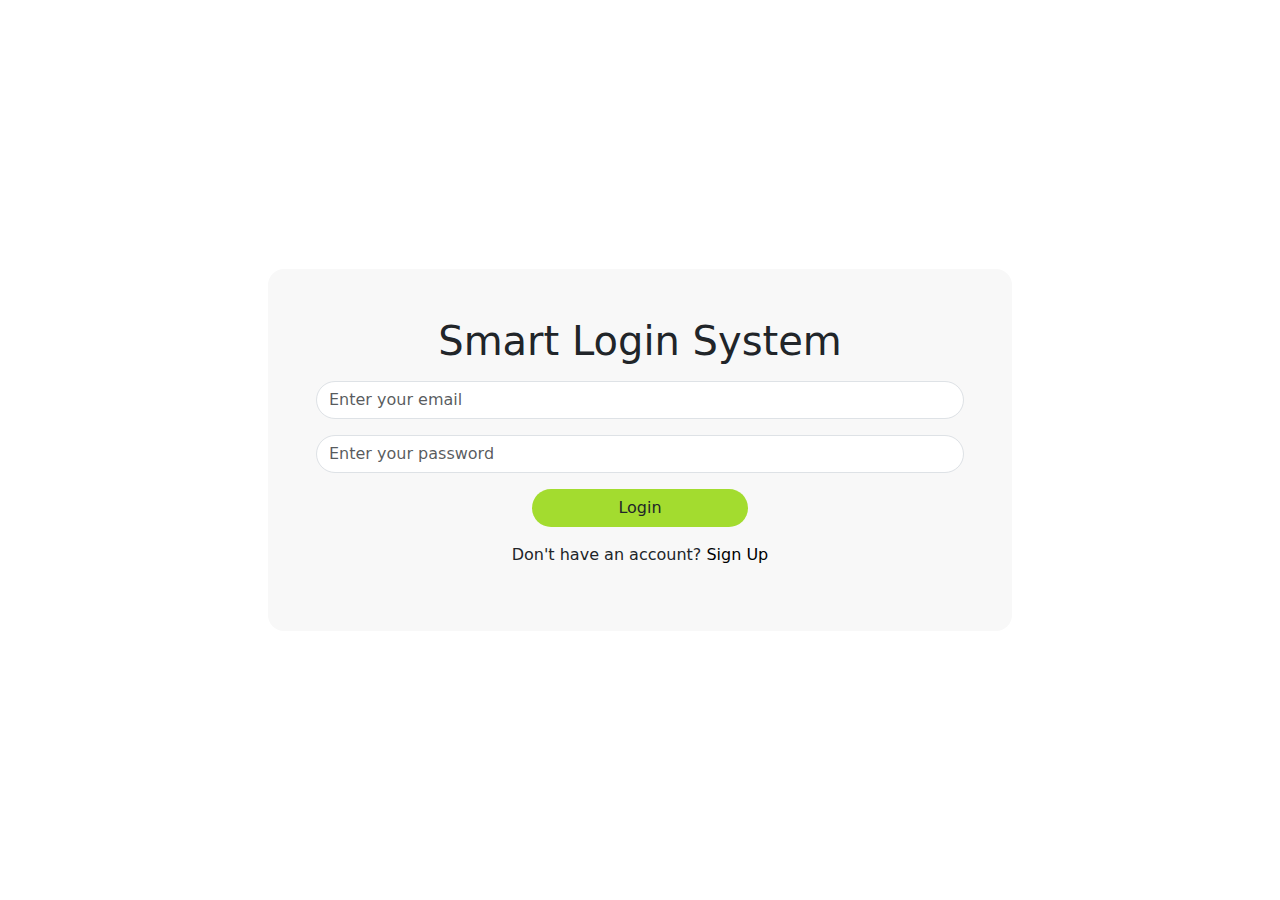
<file: index.html>
<!DOCTYPE html>
<html lang="en">
  <head>
    <meta charset="UTF-8" />
    <meta name="viewport" content="width=device-width, initial-scale=1.0" />
    <title>Login</title>
    <!-- bootstrap link -->
    <link rel="stylesheet" href="css/bootstrap.min.css" />
    <!-- main css file link -->
    <link rel="stylesheet" href="css/index.css" />
  </head>
  <body>
    <main>
      <div class="view">
        <div class="container">
          <div class="main-card rounded-4 p-5 col col-lg-8 text-center">
            <h1 class="text-capitalize mb-3">smart login system</h1>
            <div class="mb-3">
              <input
                type="text"
                class="form-control"
                id="loginEmail"
                placeholder="Enter your email"
                oninput="loginValidation(this,logEmailMsg)"
              />
              <div class="invalid-feedback ms-3 text-start" id="logEmailMsg">wrong email</div>
            </div>
            <div class="mb-3">
              <input
                type="password"
                class="form-control"
                id="loginPassword"
                placeholder="Enter your password"
                oninput="loginValidation(this, logPasswordMsg)"
              />
            </div>
            <div class="invalid-feedback ms-3 text-start" id="logPasswordMsg">wrong password</div>
            <a href="#" onclick="loginToHome()" id="loginBtn" class="btn animated-button rounded-5 col-4 mb-3">
              Login
            </a>
            <p>
              Don't have an account?
              <a href="pages/regiter.html" class="regiter-link">Sign Up</a>
            </p>
          </div>
        </div>
      </div>
    </main>
    <script src="js/index.js"></script>
  </body>
</html>
</file>
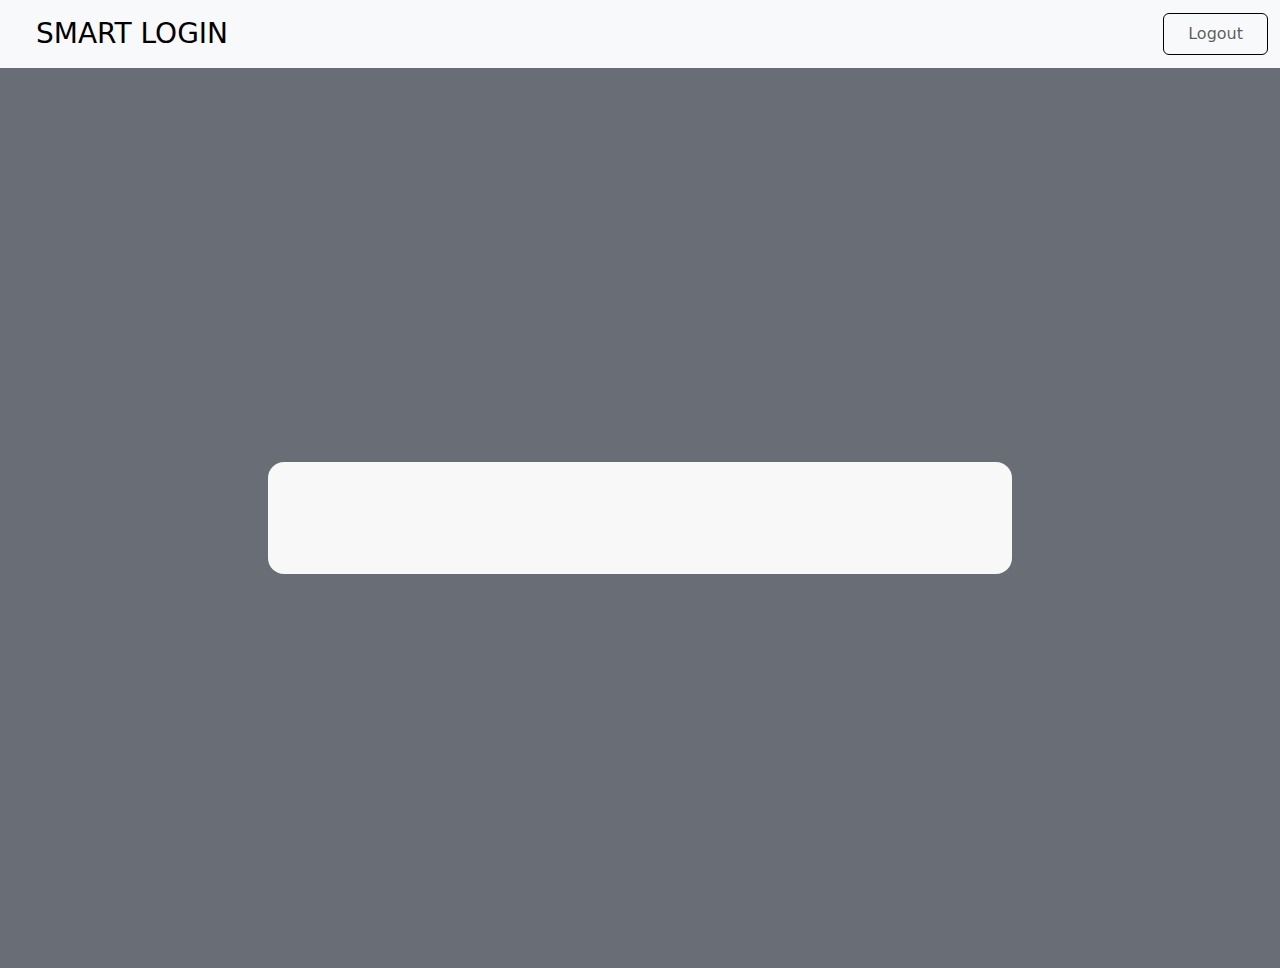
<file: pages/home.html>
<!DOCTYPE html>
<html lang="en">
  <head>
    <meta charset="UTF-8" />
    <meta name="viewport" content="width=device-width, initial-scale=1.0" />
    <title>home</title>
    <!-- bootstrap link -->
    <link rel="stylesheet" href="../css/bootstrap.min.css" />
    <!-- main css file link -->
    <link rel="stylesheet" href="../css/index.css" />
  </head>
  <body>
    <nav class="navbar navbar-expand-lg bg-body-tertiary">
      <div class="container-fluid">
        <a class="navbar-brand text-uppercase fs-3 ms-lg-4" href="#"
          >smart login</a
        >
        <button
          class="navbar-toggler"
          type="button"
          data-bs-toggle="collapse"
          data-bs-target="#navbarSupportedContent"
          aria-controls="navbarSupportedContent"
          aria-expanded="false"
          aria-label="Toggle navigation"
        >
          <span class="navbar-toggler-icon"></span>
        </button>
        <div class="collapse navbar-collapse" id="navbarSupportedContent">
          <ul class="navbar-nav ms-auto mb-2 mb-lg-0">
            <li class="nav-item">
              <a
                class="nav-link btn outline-animation px-4"
                href="../index.html"
                >Logout</a
              >
            </li>
          </ul>
        </div>
      </div>
    </nav>
    <main>
      <div class="view bg-gray">
        <div class="container">
          <div class="main-card rounded-4 p-5 col col-lg-8 text-center">
            <h1 id="userNameHeader" class="text-capitalize mb-3"></h1>
          </div>
        </div>
      </div>
    </main>
    <!-- bootstrap js file -->
    <script src="../js/bootstrap.bundle.min.js"></script>
    <!-- script file -->
     <script src="../js/index.js"></script>
  </body>
</html>
</file>
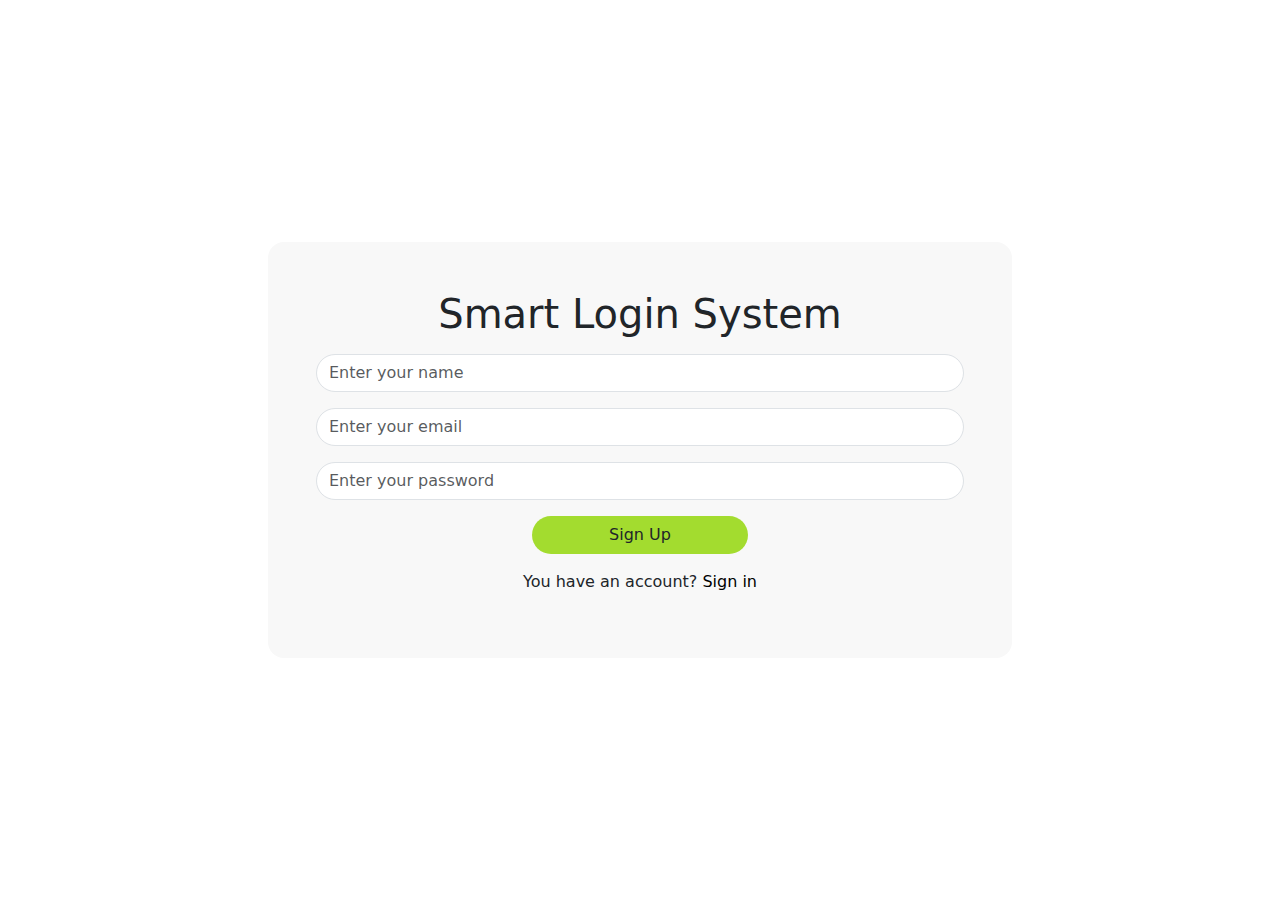
<file: pages/regiter.html>
<!DOCTYPE html>
<html lang="en">
  <head>
    <meta charset="UTF-8" />
    <meta name="viewport" content="width=device-width, initial-scale=1.0" />
    <title>register</title>
    <!-- bootstrap link -->
    <link rel="stylesheet" href="../css/bootstrap.min.css" />
    <!-- main css file link -->
    <link rel="stylesheet" href="../css/index.css" />
  </head>
  <body>
    <main>
      <div class="view">
        <div class="container">
          <div class="main-card rounded-4 p-5 col col-lg-8 text-center">
            <h1 class="text-capitalize mb-3">smart login system</h1>
            <div class="mb-3">
              <input
                type="text"
                class="form-control"
                id="regName"
                placeholder="Enter your name"
                oninput="registerValidation(this, regNameMeg)"
              />
              <div id="regNameMeg" class="invalid-feedback ms-3 text-start">
                must only characters
              </div>
            </div>
            <div class="mb-3">
              <input
                type="text"
                class="form-control"
                id="regEmail"
                placeholder="Enter your email"
                oninput="registerValidation(this, regEmailMsg); reEmailValidation()"
              />
              <div id="regEmailMsg" class="invalid-feedback ms-3 text-start">
                invalid email
              </div>
            </div>
            <div class="mb-3">
              <input
                type="password"
                class="form-control"
                id="regPassword"
                placeholder="Enter your password"
                oninput="registerValidation(this, regPasswordMsg)"
              />
            </div>
            <div id="regPasswordMsg" class="invalid-feedback ms-3 text-start">
              must contain at least 8 characters
              at least one uppercase
              at least one digit
              at least one special character(e.g., !@#$%^&*)
            </div>
            <a
              onclick="addNewAccount()"
              id="signinBtn"
              class="btn animated-button rounded-5 col-4 mb-3"
            >
              Sign Up
            </a>
            <p>
              You have an account?
              <a href="../index.html" class="regiter-link">Sign in</a>
            </p>
          </div>
        </div>
      </div>
    </main>
    <!-- main js file -->
    <script src="../js/index.js"></script>
  </body>
</html>
</file>
<file: css/index.css>
:root {
    --main-green: #A3DC2F;
}
.bg-green {
    background-color: var(--main-green);
}
.bg-blue {
    background: #003FDB;
}
.bg-gray {
    background-color: #686D76;
}
.main-card {
    background-color: #F8F8F8;
}
.animated-button {
    background-color: #A3DC2F;
    transition: background-color 0.5s, transform 0.5s;
}
.animated-button:hover {
    background-color: #8cbf28;
    transform: scale(1.1);
}
.animated-button:active {
    background-color: #76a123;
    transform: scale(0.95);
}
.outline-animation {
    border: 1px solid #000;
    transition: background-color 0.5s, border 0.5s;
}
.outline-animation:hover {
    background-color: var(--main-green);
}
/* page */
.view .container{
    height: 100vh;
    display: flex;
    justify-content: center;
    align-items: center;
}
.view .container .main-card input {
    border-radius: 100vh;
}
.view .container .main-card input:focus {
    box-shadow: 0px 0px 4px  var(--main-green);
    border-color: var(--main-green);
}
.view .container .main-card input.is-invalid:focus {
    box-shadow: 0px 0px 4px  red;
}
.regiter-link {
    text-decoration: none;
    color: #000;
    transition: color 0.3s;
}
.regiter-link:hover {
    color: var(--main-green);
}
</file>
